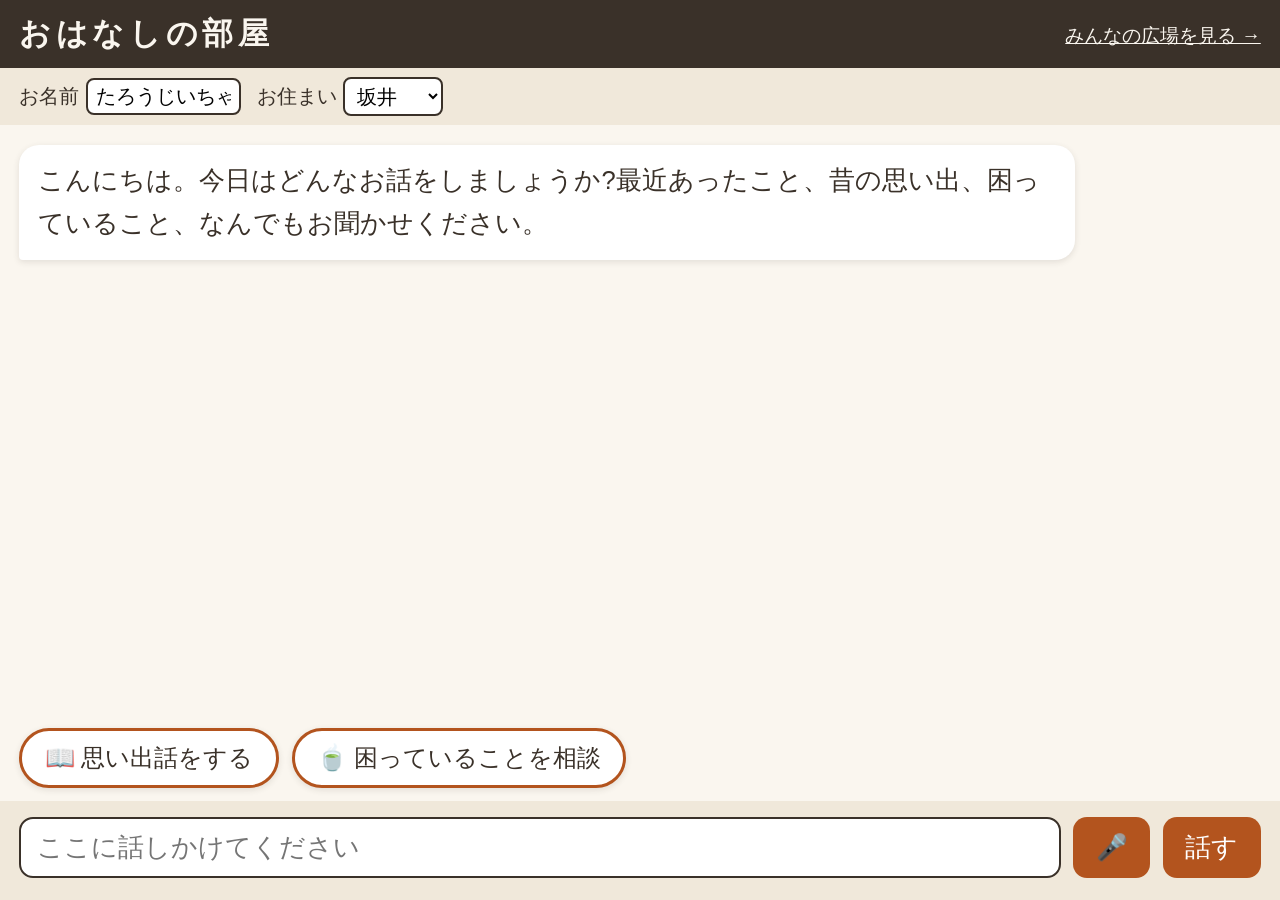
<file: backend/static/index.html>
<!DOCTYPE html>
<html lang="ja">
<head>
<meta charset="UTF-8">
<meta name="viewport" content="width=device-width, initial-scale=1.0">
<title>おはなしの部屋</title>
<style>
  :root {
    --color-paper: #faf6ef;
    --color-ink: #3a3129;
    --color-accent: #b3541e;
    --color-me: #e8f0dc;
    --color-ai: #ffffff;
    --color-consult: #fdf0e5;
    --text-base: clamp(1.25rem, 1rem + 1vw, 1.6rem);
    --radius: 20px;
  }
  * { box-sizing: border-box; margin: 0; }
  body {
    font-family: "Hiragino Maru Gothic ProN", "BIZ UDGothic", sans-serif;
    background: var(--color-paper);
    color: var(--color-ink);
    font-size: var(--text-base);
    display: flex; flex-direction: column; min-height: 100vh;
  }
  header {
    padding: 0.8rem 1.2rem;
    background: var(--color-ink);
    color: var(--color-paper);
    display: flex; justify-content: space-between; align-items: center; gap: 1rem;
  }
  header h1 { font-size: 1.2em; letter-spacing: 0.15em; }
  header .links a { color: var(--color-paper); font-size: 0.75em; }
  .settings {
    padding: 0.6rem 1.2rem; display: flex; gap: 1rem; align-items: center;
    background: #f0e8da; font-size: 0.8em; flex-wrap: wrap;
  }
  .settings label { display: flex; gap: 0.4rem; align-items: center; }
  select, input[type=text] {
    font-size: 1em; padding: 0.3rem 0.5rem; border-radius: 8px;
    border: 2px solid var(--color-ink); background: #fff;
  }
  main { flex: 1; overflow-y: auto; padding: 1.2rem; display: flex; flex-direction: column; gap: 1rem; }
  .msg { max-width: 85%; padding: 0.9rem 1.2rem; border-radius: var(--radius); line-height: 1.7;
         box-shadow: 0 2px 6px rgba(58, 49, 41, 0.12); }
  .msg.me { align-self: flex-end; background: var(--color-me); border-bottom-right-radius: 4px; }
  .msg.ai { align-self: flex-start; background: var(--color-ai); border-bottom-left-radius: 4px; }
  .consult-card {
    align-self: flex-start; max-width: 85%;
    background: var(--color-consult); border: 3px solid var(--color-accent);
    border-radius: var(--radius); padding: 1rem 1.2rem;
  }
  .consult-card h2 { font-size: 0.9em; color: var(--color-accent); margin-bottom: 0.4rem; }
  .consult-card .phone { font-size: 1.5em; font-weight: bold; letter-spacing: 0.05em; }
  .consult-card p { font-size: 0.8em; line-height: 1.6; }
  .badge { display: inline-block; font-size: 0.6em; padding: 0.1em 0.7em; border-radius: 999px;
           background: var(--color-accent); color: #fff; vertical-align: middle; margin-left: 0.5em; }
  footer { padding: 1rem 1.2rem 1.4rem; background: #f0e8da; display: flex; gap: 0.8rem; }
  #input { flex: 1; font-size: 1em; padding: 0.8rem 1rem; border-radius: 14px;
           border: 2px solid var(--color-ink); }
  button {
    font-size: 1em; padding: 0.8rem 1.4rem; border-radius: 14px; border: none;
    background: var(--color-accent); color: #fff; cursor: pointer; font-family: inherit;
    transition: transform 120ms ease, opacity 120ms ease;
  }
  button:hover { opacity: 0.88; }
  button:active { transform: scale(0.96); }
  button.mic.recording { background: #c0392b; animation: pulse 1s infinite; }
  @keyframes pulse { 50% { opacity: 0.6; } }
  .starters {
    display: flex; gap: 0.8rem; flex-wrap: wrap;
    padding: 0 1.2rem 0.8rem; background: transparent;
  }
  .starters.hidden { display: none; }
  .starter {
    background: #fff; color: var(--color-ink);
    border: 3px solid var(--color-accent); border-radius: 999px;
    padding: 0.7rem 1.4rem; font-size: 0.95em;
    box-shadow: 0 2px 6px rgba(58, 49, 41, 0.12);
  }
  .starter:hover { background: var(--color-consult); opacity: 1; }
</style>
</head>
<body>
<header>
  <h1>おはなしの部屋</h1>
  <nav class="links"><a href="/feed.html">みんなの広場を見る →</a></nav>
</header>

<div class="settings">
  <label>お名前 <input type="text" id="name" value="たろうじいちゃん" size="10"></label>
  <label>お住まい
    <select id="area">
      <option>あわら</option><option>三国</option><option>丸岡</option>
      <option>春江</option><option selected>坂井</option>
    </select>
  </label>
</div>

<main id="log" aria-live="polite">
  <div class="msg ai">こんにちは。今日はどんなお話をしましょうか?最近あったこと、昔の思い出、困っていること、なんでもお聞かせください。</div>
</main>

<div class="starters" id="starters" aria-label="話題を選ぶ">
  <button class="starter" data-text="昔の思い出話を聞いてほしいんじゃ">📖 思い出話をする</button>
  <button class="starter" data-text="ちょっと困っていることがあってなあ">🍵 困っていることを相談</button>
</div>

<footer>
  <input id="input" type="text" placeholder="ここに話しかけてください" aria-label="メッセージ入力">
  <button class="mic" id="mic" title="音声入力">🎤</button>
  <button id="send">話す</button>
</footer>

<script>
const sessionId = "s-" + Math.random().toString(36).slice(2);
const log = document.getElementById("log");
const input = document.getElementById("input");

function addMsg(text, cls) {
  const div = document.createElement("div");
  div.className = "msg " + cls;
  div.textContent = text;
  log.appendChild(div);
  log.scrollTop = log.scrollHeight;
  return div;
}

function addConsultCard(info) {
  const card = document.createElement("div");
  card.className = "consult-card";
  card.innerHTML = `
    <h2>ご相談はこちらへ</h2>
    <div><strong>${info.office}</strong></div>
    <div class="phone">☎ ${info.phone}</div>
    <p>${info.address ?? ""}<br>${info.field}</p>`;
  log.appendChild(card);
  log.scrollTop = log.scrollHeight;
}

let sending = false;

function setSending(state) {
  sending = state;
  sendBtn.disabled = state;
  sendBtn.textContent = state ? "…" : "話す";
}

async function send() {
  const text = input.value.trim();
  if (!text || sending) return;  // 応答が返るまで連続送信しない
  setSending(true);
  document.getElementById("starters").classList.add("hidden");
  input.value = "";  // 送信した内容は入力欄から消す
  addMsg(text, "me");
  try {
    const res = await fetch("/api/chat", {
      method: "POST",
      headers: { "Content-Type": "application/json" },
      body: JSON.stringify({
        session_id: sessionId,
        user_id: "demo-user-1",
        text,
        area: document.getElementById("area").value,
        display_name: document.getElementById("name").value || "名無しさん",
      }),
    });
    if (!res.ok) throw new Error("HTTP " + res.status);
    const data = await res.json();
    const div = addMsg(data.reply, "ai");
    if (data.posted) {
      div.insertAdjacentHTML("beforeend", '<span class="badge">投稿しました</span>');
    }
    if (data.consult_info) addConsultCard(data.consult_info);
  } catch (e) {
    addMsg("すみません、うまくつながりませんでした。もう一度お試しください。", "ai");
    console.error(e);
  } finally {
    setSending(false);
    input.focus();
  }
}

const sendBtn = document.getElementById("send");
sendBtn.addEventListener("click", send);

// 最初に表示する話題ボタン。押すとその話題で会話を始め、以降は非表示にする
const starters = document.getElementById("starters");
starters.querySelectorAll(".starter").forEach((btn) => {
  btn.addEventListener("click", () => {
    input.value = btn.dataset.text;
    send();
  });
});
input.addEventListener("keydown", (e) => {
  // 日本語入力の変換確定Enter(isComposing / keyCode 229)では送信しない。
  // 確定後にもう一度Enterを押したときだけ送信する。
  if (e.key === "Enter" && !e.isComposing && e.keyCode !== 229) send();
});

// 音声入力(Web Speech API)。文字起こし担当(A)の実装が入るまでの暫定
const mic = document.getElementById("mic");
const SR = window.SpeechRecognition || window.webkitSpeechRecognition;
if (SR) {
  const rec = new SR();
  rec.lang = "ja-JP";
  rec.interimResults = false;
  let recording = false;
  mic.addEventListener("click", () => {
    if (recording) { rec.stop(); return; }
    rec.start();
    recording = true;
    mic.classList.add("recording");
  });
  rec.addEventListener("result", (e) => { input.value = e.results[0][0].transcript; });
  rec.addEventListener("end", () => {
    recording = false;
    mic.classList.remove("recording");
    if (input.value.trim()) send();
  });
} else {
  mic.style.display = "none";
}
</script>
</body>
</html>
</file>
